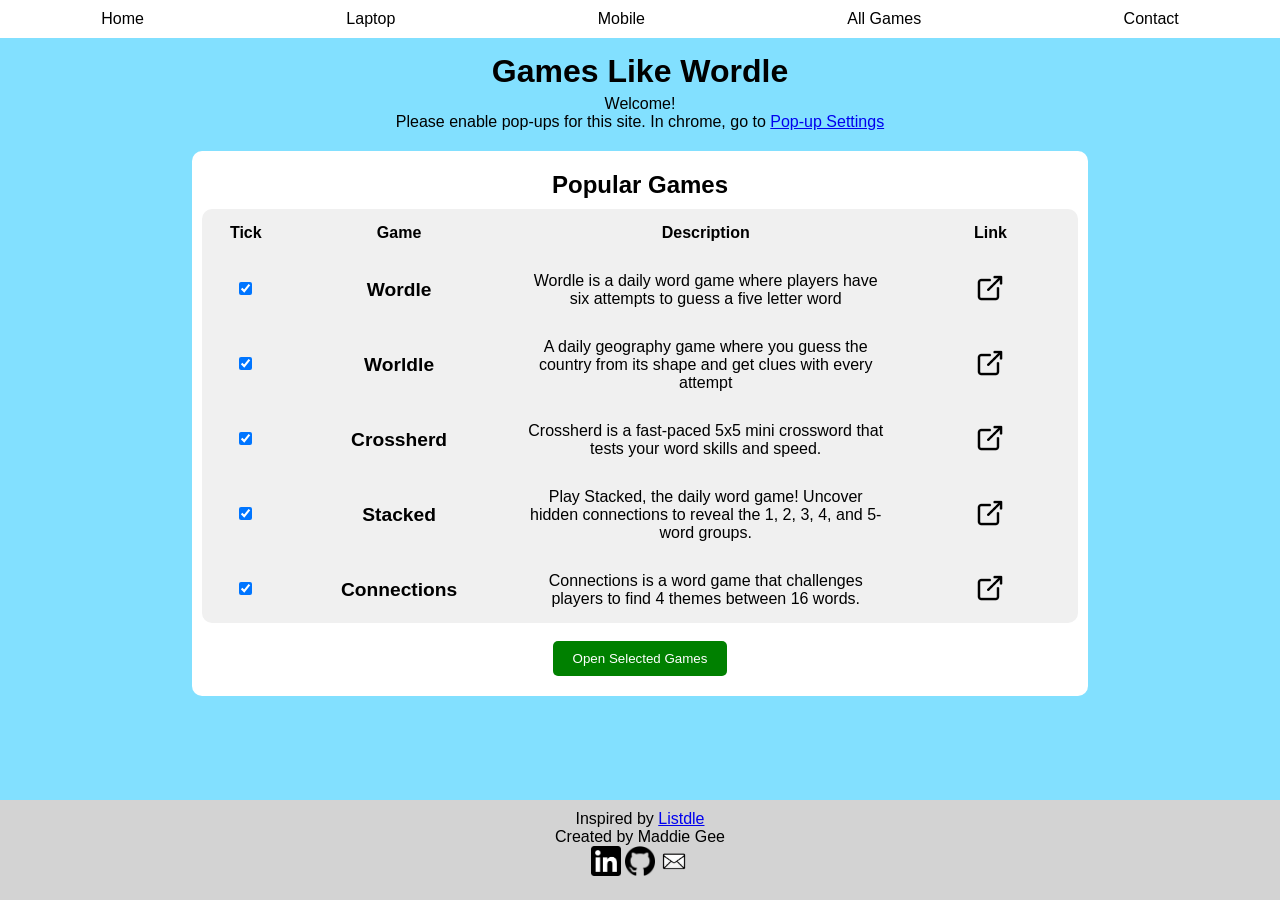
<file: index.html>
<!DOCTYPE html>
<html lang="en">
    <head>
        <title>Games Like Wordle</title>
        <link rel="stylesheet" href="./styles.css">
        <link rel="icon" type="image/x-icon" href="assets/dice.png">
        <script defer src="./scripts/navbar.js"></script>
        <script defer src="./scripts/footer.js"></script>
    </head>
    <body>
        <div class="top-info">
            <h1>Games Like Wordle</h1>
            <p>Welcome!</p>
            <p>Please enable pop-ups for this site. In chrome, go to <a href="chrome://settings/content/popups" target="_blank">Pop-up Settings</a></p>
        </div>
        
        <div class="container">
        <h2>Popular Games</h2>
            <form>
                <table id="gamesTable" style="width:100%">
                    <tr>
                        <th style="width:10%">Tick</th>
                        <th style="width:25%">Game</th>
                        <th style="width:45%">Description</th>
                        <th style="width:20%">Link</th>
                    </tr>
                    <tr>
                        <td><input type="checkbox" id="wordle" checked></td>
                        <td class="gameName">Wordle</td>
                        <td>Wordle is a daily word game where players have six attempts to guess a five letter word</td>
                        <td>
                            <a target="_blank">
                                <img src="./assets/pop_out_icon.png" width="30">
                            </a>
                        </td>
                    </tr>
                    <tr>
                        <td><input type="checkbox" id="worldle" checked></td>
                        <td class="gameName">Worldle</td>
                        <td>A daily geography game where you guess the country from its shape and get clues with every attempt</td>
                        <td>
                            <a target="_blank">
                                <img src="./assets/pop_out_icon.png" width="30">
                            </a>
                        </td>
                    </tr>
                    <tr>
                        <td><input type="checkbox" id="crossherd" checked></td>
                        <td class="gameName">Crossherd</td>
                        <td>Crossherd is a fast-paced 5x5 mini crossword that tests your word skills and speed.</td>
                        <td>
                            <a target="_blank">
                                <img src="./assets/pop_out_icon.png" width="30">
                            </a>
                        </td>
                    </tr>
                    <tr>
                        <td><input type="checkbox" id="stacked" checked></td>
                        <td class="gameName">Stacked</td>
                        <td>Play Stacked, the daily word game! Uncover hidden connections to reveal the 1, 2, 3, 4, and 5-word groups.</td>
                        <td>
                            <a target="_blank">
                                <img src="./assets/pop_out_icon.png" width="30">
                            </a>
                        </td>
                    </tr>
                    <tr>
                        <td><input type="checkbox" id="connections" checked></td>
                        <td class="gameName">Connections</td>
                        <td>Connections is a word game that challenges players to find 4 themes between 16 words.</td>
                        <td>
                            <a target="_blank">
                                <img src="./assets/pop_out_icon.png" width="30">
                            </a>
                        </td>
                    </tr>
                </table>
                <br>
                <input type="submit" value="Open Selected Games" id="submitBtn">
            </form>
        </div>
        <br>
    </body>
    <script src="./scripts/main.js"></script>
</html>
</file>
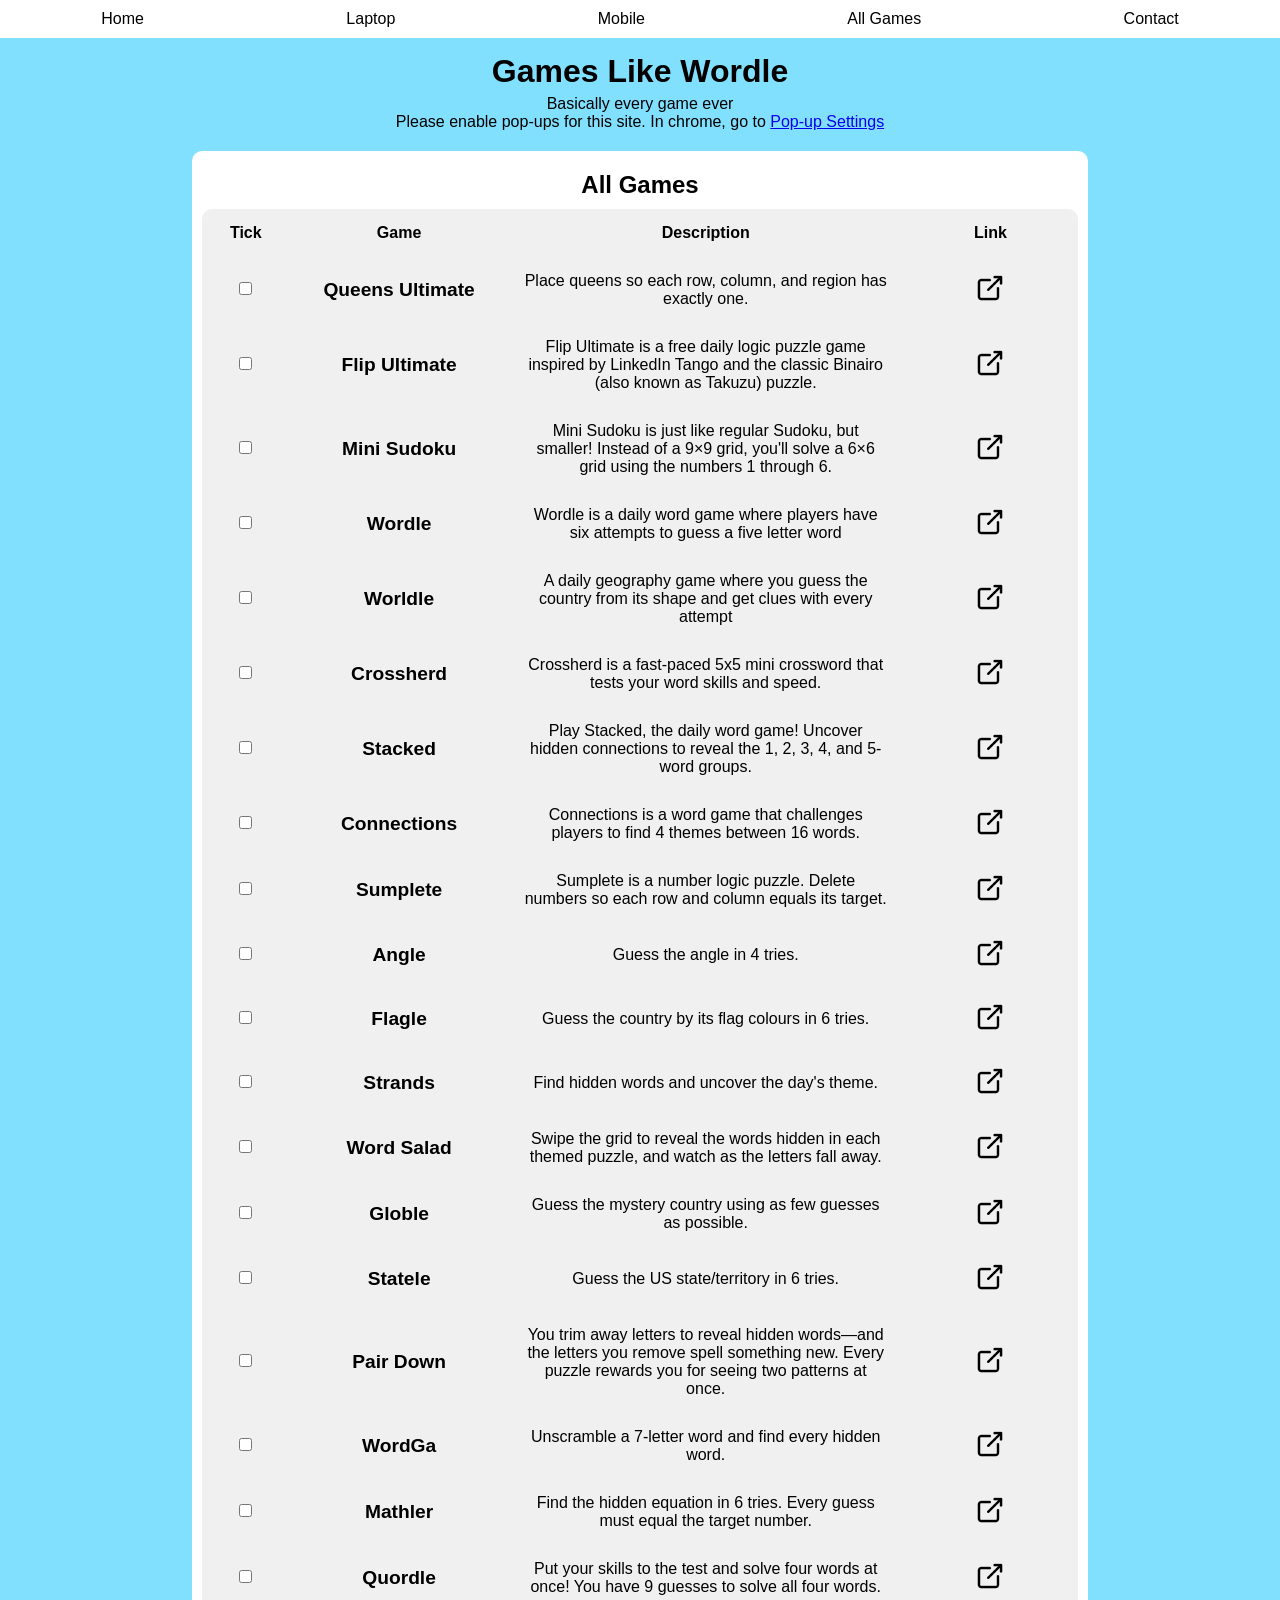
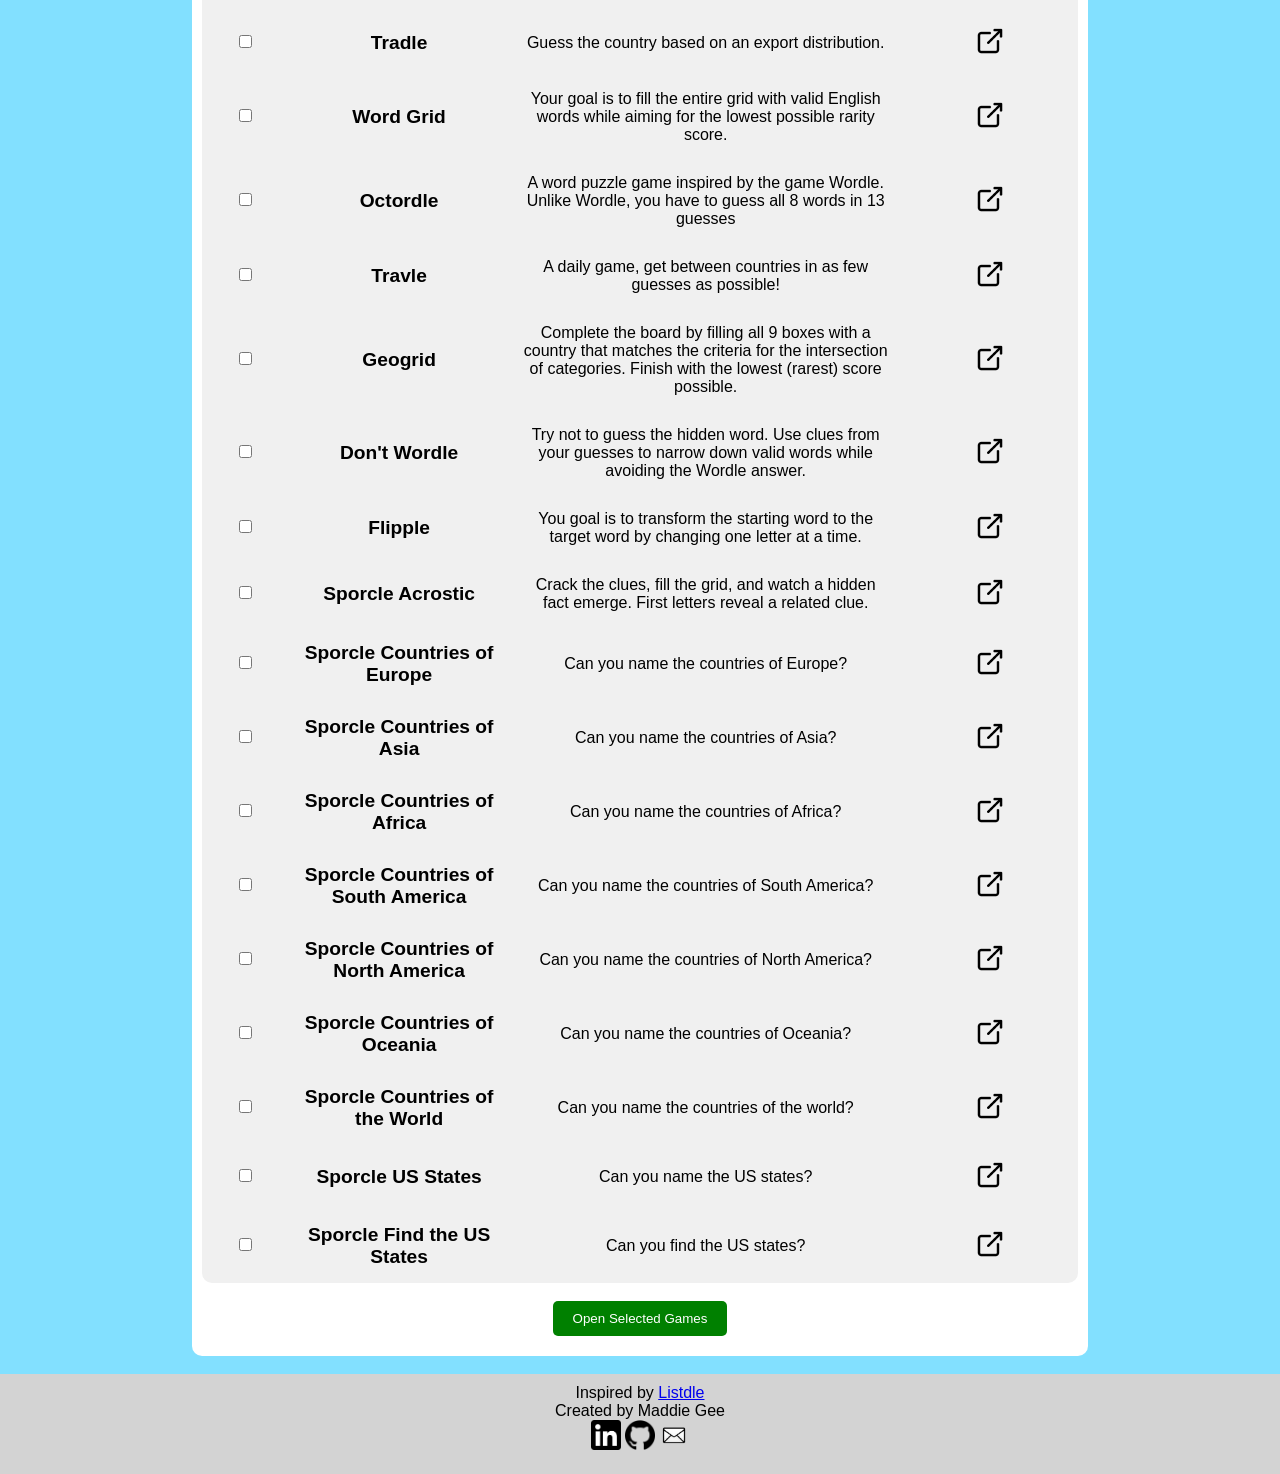
<file: allGames.html>
<!DOCTYPE html>
<html lang="en">
    <head>
        <title>Games Like Wordle</title>
        <link rel="stylesheet" href="./styles.css">
        <link rel="icon" type="image/x-icon" href="assets/dice.png">
        <script defer src="./scripts/navbar.js"></script>
        <script defer src="./scripts/footer.js"></script>
    </head>
    <body>
        <div class="top-info">
            <h1>Games Like Wordle</h1>
            <p>Basically every game ever</p>
            <p>Please enable pop-ups for this site. In chrome, go to <a href="chrome://settings/content/popups" target="_blank">Pop-up Settings</a></p>
        </div>

        <div class="container">
        <h2>All Games</h2>
            <form>
                <table id="gamesTable" style="width:100%">
                    <tr>
                        <th style="width:10%">Tick</th>
                        <th style="width:25%">Game</th>
                        <th style="width:45%">Description</th>
                        <th style="width:20%">Link</th>
                    </tr>
                    <tr>
                        <td><input type="checkbox" id="queens"></td>
                        <td class="gameName">Queens Ultimate</td>
                        <td>Place queens so each row, column, and region has exactly one.</td>
                        <td>
                            <a target="_blank">
                                <img src="./assets/pop_out_icon.png" width="30">
                            </a>
                        </td>
                    </tr>
                    <tr>
                        <td><input type="checkbox" id="flip"></td>
                        <td class="gameName">Flip Ultimate</td>
                        <td>Flip Ultimate is a free daily logic puzzle game inspired by LinkedIn Tango and the classic Binairo (also known as Takuzu) puzzle.</td>
                        <td>
                            <a target="_blank">
                                <img src="./assets/pop_out_icon.png" width="30">
                            </a>
                        </td>
                    </tr>
                    <tr>
                        <td><input type="checkbox" id="mini-sudoku"></td>
                        <td class="gameName">Mini Sudoku</td>
                        <td>Mini Sudoku is just like regular Sudoku, but smaller! Instead of a 9×9 grid, you'll solve a 6×6 grid using the numbers 1 through 6.</td>
                        <td>
                            <a target="_blank">
                                <img src="./assets/pop_out_icon.png" width="30">
                            </a>
                        </td>
                    </tr>
                    <tr>
                        <td><input type="checkbox" id="wordle"></td>
                        <td class="gameName">Wordle</td>
                        <td>Wordle is a daily word game where players have six attempts to guess a five letter word</td>
                        <td>
                            <a target="_blank">
                                <img src="./assets/pop_out_icon.png" width="30">
                            </a>
                        </td>
                    </tr>
                    <tr>
                        <td><input type="checkbox" id="worldle"></td>
                        <td class="gameName">Worldle</td>
                        <td>A daily geography game where you guess the country from its shape and get clues with every attempt</td>
                        <td>
                            <a target="_blank">
                                <img src="./assets/pop_out_icon.png" width="30">
                            </a>
                        </td>
                    </tr>
                    <tr>
                        <td><input type="checkbox" id="crossherd"></td>
                        <td class="gameName">Crossherd</td>
                        <td>Crossherd is a fast-paced 5x5 mini crossword that tests your word skills and speed.</td>
                        <td>
                            <a target="_blank">
                                <img src="./assets/pop_out_icon.png" width="30">
                            </a>
                        </td>
                    </tr>
                    <tr>
                        <td><input type="checkbox" id="stacked"></td>
                        <td class="gameName">Stacked</td>
                        <td>Play Stacked, the daily word game! Uncover hidden connections to reveal the 1, 2, 3, 4, and 5-word groups.</td>
                        <td>
                            <a target="_blank">
                                <img src="./assets/pop_out_icon.png" width="30">
                            </a>
                        </td>
                    </tr>
                    <tr>
                        <td><input type="checkbox" id="connections"></td>
                        <td class="gameName">Connections</td>
                        <td>Connections is a word game that challenges players to find 4 themes between 16 words.</td>
                        <td>
                            <a target="_blank">
                                <img src="./assets/pop_out_icon.png" width="30">
                            </a>
                        </td>
                    </tr>
                    <tr>
                        <td><input type="checkbox" id="sumplete"></td>
                        <td class="gameName">Sumplete</td>
                        <td>Sumplete is a number logic puzzle. Delete numbers so each row and column equals its target.</td>
                        <td>
                            <a target="_blank">
                                <img src="./assets/pop_out_icon.png" width="30">
                            </a>
                        </td>
                    </tr>
                    <tr>
                        <td><input type="checkbox" id="angle"></td>
                        <td class="gameName">Angle</td>
                        <td>Guess the angle in 4 tries.</td>
                        <td>
                            <a target="_blank">
                                <img src="./assets/pop_out_icon.png" width="30">
                            </a>
                        </td>
                    </tr>
                    <tr>
                        <td><input type="checkbox" id="flagle"></td>
                        <td class="gameName">Flagle</td>
                        <td>Guess the country by its flag colours in 6 tries.</td>
                        <td>
                            <a target="_blank">
                                <img src="./assets/pop_out_icon.png" width="30">
                            </a>
                        </td>
                    </tr>
                    <tr>
                        <td><input type="checkbox" id="strands"></td>
                        <td class="gameName">Strands</td>
                        <td>Find hidden words and uncover the day's theme.</td>
                        <td>
                            <a target="_blank">
                                <img src="./assets/pop_out_icon.png" width="30">
                            </a>
                        </td>
                    </tr>
                    <tr>
                        <td><input type="checkbox" id="word-salad"></td>
                        <td class="gameName">Word Salad</td>
                        <td>Swipe the grid to reveal the words hidden in each themed puzzle, and watch as the letters fall away.</td>
                        <td>
                            <a target="_blank">
                                <img src="./assets/pop_out_icon.png" width="30">
                            </a>
                        </td>
                    </tr>
                    <tr>
                        <td><input type="checkbox" id="globle"></td>
                        <td class="gameName">Globle</td>
                        <td>Guess the mystery country using as few guesses as possible.</td>
                        <td>
                            <a target="_blank">
                                <img src="./assets/pop_out_icon.png" width="30">
                            </a>
                        </td>
                    </tr>
                    <tr>
                        <td><input type="checkbox" id="statele"></td>
                        <td class="gameName">Statele</td>
                        <td>Guess the US state/territory in 6 tries.</td>
                        <td>
                            <a target="_blank">
                                <img src="./assets/pop_out_icon.png" width="30">
                            </a>
                        </td>
                    </tr>
                    <tr>
                        <td><input type="checkbox" id="pair-down"></td>
                        <td class="gameName">Pair Down</td>
                        <td>You trim away letters to reveal hidden words—and the letters you remove spell something new. Every puzzle rewards you for seeing two patterns at once.</td>
                        <td>
                            <a target="_blank">
                                <img src="./assets/pop_out_icon.png" width="30">
                            </a>
                        </td>
                    </tr>
                    <tr>
                        <td><input type="checkbox" id="wordga"></td>
                        <td class="gameName">WordGa</td>
                        <td>Unscramble a 7-letter word and find every hidden word.</td>
                        <td>
                            <a target="_blank">
                                <img src="./assets/pop_out_icon.png" width="30">
                            </a>
                        </td>
                    </tr>
                    <tr>
                        <td><input type="checkbox" id="mathler"></td>
                        <td class="gameName">Mathler</td>
                        <td>Find the hidden equation in 6 tries. Every guess must equal the target number.</td>
                        <td>
                            <a target="_blank">
                                <img src="./assets/pop_out_icon.png" width="30">
                            </a>
                        </td>
                    </tr>
                    <tr>
                        <td><input type="checkbox" id="quordle"></td>
                        <td class="gameName">Quordle</td>
                        <td>Put your skills to the test and solve four words at once! You have 9 guesses to solve all four words.</td>
                        <td>
                            <a target="_blank">
                                <img src="./assets/pop_out_icon.png" width="30">
                            </a>
                        </td>
                    </tr>
                    <tr>
                        <td><input type="checkbox" id="tradle"></td>
                        <td class="gameName">Tradle</td>
                        <td>Guess the country based on an export distribution.</td>
                        <td>
                            <a target="_blank">
                                <img src="./assets/pop_out_icon.png" width="30">
                            </a>
                        </td>
                    </tr>
                    <tr>
                        <td><input type="checkbox" id="word-grid"></td>
                        <td class="gameName">Word Grid</td>
                        <td>Your goal is to fill the entire grid with valid English words while aiming for the lowest possible rarity score.</td>
                        <td>
                            <a target="_blank">
                                <img src="./assets/pop_out_icon.png" width="30">
                            </a>
                        </td>
                    </tr>
                    <tr>
                        <td><input type="checkbox" id="octordle"></td>
                        <td class="gameName">Octordle</td>
                        <td>A word puzzle game inspired by the game Wordle. Unlike Wordle, you have to guess all 8 words in 13 guesses</td>
                        <td>
                            <a target="_blank">
                                <img src="./assets/pop_out_icon.png" width="30">
                            </a>
                        </td>
                    </tr>
                    <tr>
                        <td><input type="checkbox" id="travle"></td>
                        <td class="gameName">Travle</td>
                        <td>A daily game, get between countries in as few guesses as possible!</td>
                        <td>
                            <a target="_blank">
                                <img src="./assets/pop_out_icon.png" width="30">
                            </a>
                        </td>
                    </tr>
                    <tr>
                        <td><input type="checkbox" id="geogrid"></td>
                        <td class="gameName">Geogrid</td>
                        <td>Complete the board by filling all 9 boxes with a country that matches the criteria for the intersection of categories. Finish with the lowest (rarest) score possible.</td>
                        <td>
                            <a target="_blank">
                                <img src="./assets/pop_out_icon.png" width="30">
                            </a>
                        </td>
                    </tr>
                    <tr>
                        <td><input type="checkbox" id="dont-wordle"></td>
                        <td class="gameName">Don't Wordle</td>
                        <td>Try not to guess the hidden word. Use clues from your guesses to narrow down valid words while avoiding the Wordle answer.</td>
                        <td>
                            <a target="_blank">
                                <img src="./assets/pop_out_icon.png" width="30">
                            </a>
                        </td>
                    </tr>
                    <tr>
                        <td><input type="checkbox" id="flipple"></td>
                        <td class="gameName">Flipple</td>
                        <td>You goal is to transform the starting word to the target word by changing one letter at a time.</td>
                        <td>
                            <a target="_blank">
                                <img src="./assets/pop_out_icon.png" width="30">
                            </a>
                        </td>
                    </tr>
                    <tr>
                        <td><input type="checkbox" id="s-acrostic"></td>
                        <td class="gameName">Sporcle Acrostic</td>
                        <td>Crack the clues, fill the grid, and watch a hidden fact emerge. First letters reveal a related clue.</td>
                        <td>
                            <a target="_blank">
                                <img src="./assets/pop_out_icon.png" width="30">
                            </a>
                        </td>
                    </tr>
                    <tr>
                        <td><input type="checkbox" id="s-europe"></td>
                        <td class="gameName">Sporcle Countries of Europe</td>
                        <td>Can you name the countries of Europe?</td>
                        <td>
                            <a target="_blank">
                                <img src="./assets/pop_out_icon.png" width="30">
                            </a>
                        </td>
                    </tr>
                    <tr>
                        <td><input type="checkbox" id="s-asia"></td>
                        <td class="gameName">Sporcle Countries of Asia</td>
                        <td>Can you name the countries of Asia?</td>
                        <td>
                            <a target="_blank">
                                <img src="./assets/pop_out_icon.png" width="30">
                            </a>
                        </td>
                    </tr>
                    <tr>
                        <td><input type="checkbox" id="s-africa"></td>
                        <td class="gameName">Sporcle Countries of Africa</td>
                        <td>Can you name the countries of Africa?</td>
                        <td>
                            <a target="_blank">
                                <img src="./assets/pop_out_icon.png" width="30">
                            </a>
                        </td>
                    </tr>
                    <tr>
                        <td><input type="checkbox" id="s-south-america"></td>
                        <td class="gameName">Sporcle Countries of South America</td>
                        <td>Can you name the countries of South America?</td>
                        <td>
                            <a target="_blank">
                                <img src="./assets/pop_out_icon.png" width="30">
                            </a>
                        </td>
                    </tr>
                    <tr>
                        <td><input type="checkbox" id="s-north-america"></td>
                        <td class="gameName">Sporcle Countries of North America</td>
                        <td>Can you name the countries of North America?</td>
                        <td>
                            <a target="_blank">
                                <img src="./assets/pop_out_icon.png" width="30">
                            </a>
                        </td>
                    </tr>
                    <tr>
                        <td><input type="checkbox" id="s-oceania"></td>
                        <td class="gameName">Sporcle Countries of Oceania</td>
                        <td>Can you name the countries of Oceania?</td>
                        <td>
                            <a target="_blank">
                                <img src="./assets/pop_out_icon.png" width="30">
                            </a>
                        </td>
                    </tr>
                    <tr>
                        <td><input type="checkbox" id="s-world"></td>
                        <td class="gameName">Sporcle Countries of the World</td>
                        <td>Can you name the countries of the world?</td>
                        <td>
                            <a target="_blank">
                                <img src="./assets/pop_out_icon.png" width="30">
                            </a>
                        </td>
                    </tr>
                    <tr>
                        <td><input type="checkbox" id="s-us"></td>
                        <td class="gameName">Sporcle US States</td>
                        <td>Can you name the US states?</td>
                        <td>
                            <a target="_blank">
                                <img src="./assets/pop_out_icon.png" width="30">
                            </a>
                        </td>
                    </tr>
                    <tr>
                        <td><input type="checkbox" id="s-find-us"></td>
                        <td class="gameName">Sporcle Find the US States</td>
                        <td>Can you find the US states?</td>
                        <td>
                            <a target="_blank">
                                <img src="./assets/pop_out_icon.png" width="30">
                            </a>
                        </td>
                    </tr>
                </table>
                <br>
                <input type="submit" value="Open Selected Games" id="submitBtn">
            </form>
        
        </div>

        <br>
    </body>
    <script src="./scripts/main.js"></script>
</html>
</file>
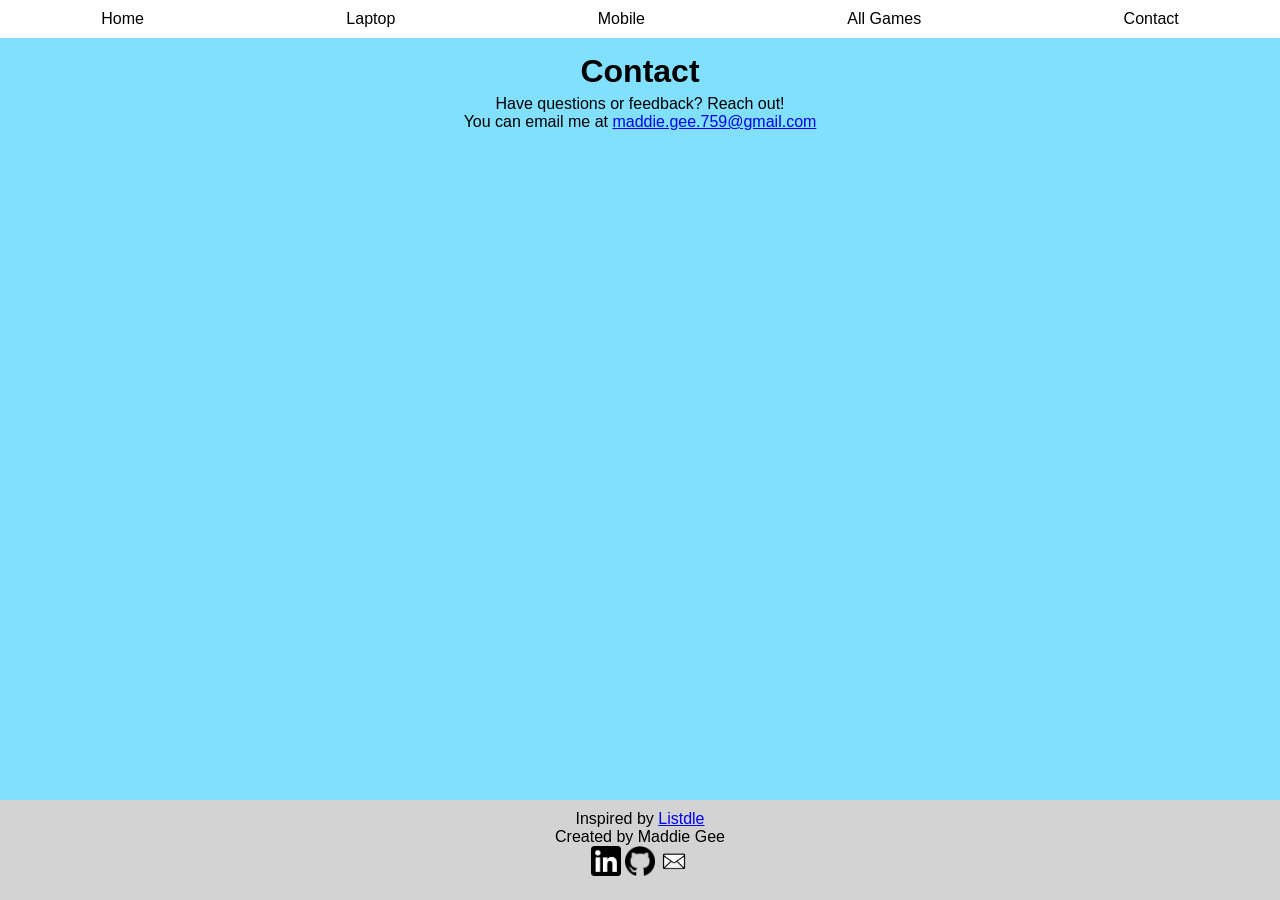
<file: contact.html>
<!DOCTYPE html>
<html lang="en">
    <head>
        <title>Games Like Wordle</title>
        <link rel="stylesheet" href="./styles.css">
        <link rel="icon" type="image/x-icon" href="assets/dice.png">
        <script defer src="./scripts/navbar.js"></script>
        <script defer src="./scripts/footer.js"></script>
    </head>
    <body>
        <div class="top-info">
            <h1>Contact</h1>
            <p>Have questions or feedback? Reach out!<br>
            You can email me at <a href="mailto:maddie.gee.759@gmail.com">maddie.gee.759@gmail.com</a></p>
        </div>
    </body>
</html>
</file>
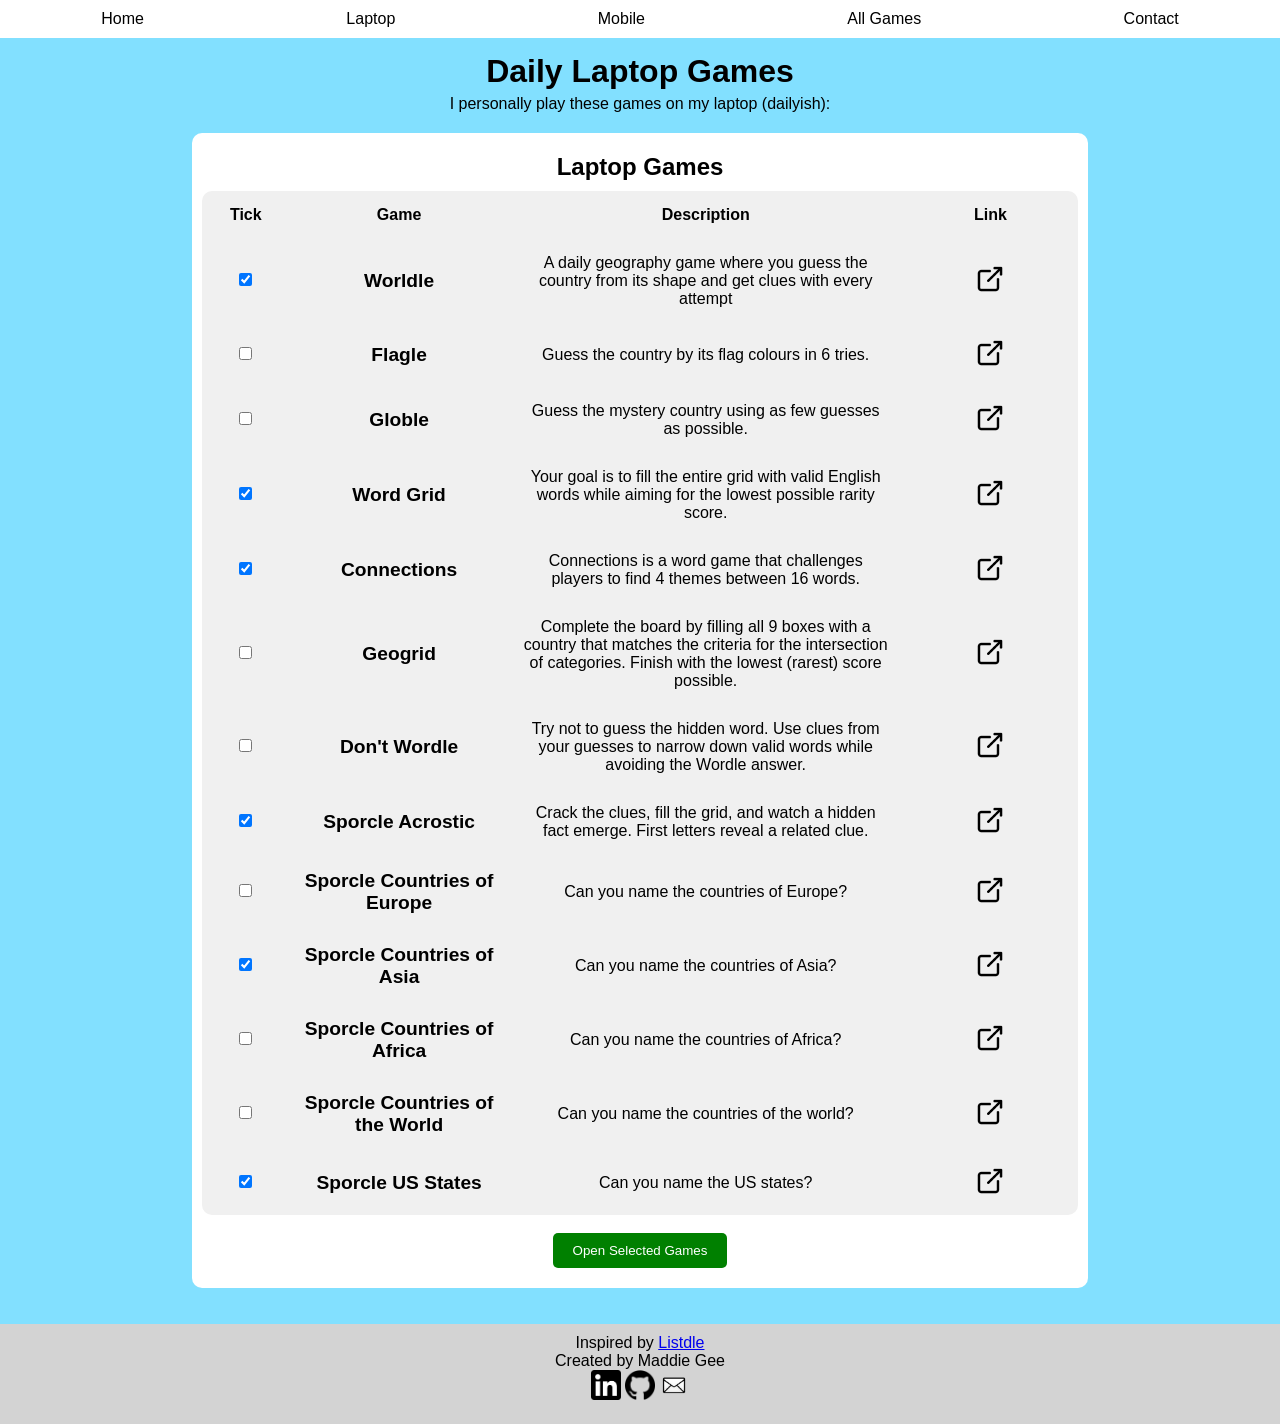
<file: dailyLaptopGames.html>
<!DOCTYPE html>
<html lang="en">
    <head>
        <title>Games Like Wordle</title>
        <link rel="stylesheet" href="./styles.css">
        <link rel="icon" type="image/x-icon" href="assets/dice.png">
        <script defer src="./scripts/navbar.js"></script>
        <script defer src="./scripts/footer.js"></script>
    </head>
    <body>
        <div class="top-info">
        <h1>Daily Laptop Games</h1>
        <p>I personally play these games on my laptop (dailyish):</p>
        </div>
        <div class="container">
        <h2>Laptop Games</h2>
            <form>
                <table id="gamesTable" style="width:100%">
                    <tr>
                        <th style="width:10%">Tick</th>
                        <th style="width:25%">Game</th>
                        <th style="width:45%">Description</th>
                        <th style="width:20%">Link</th>
                    </tr>
                    <tr>
                        <td><input type="checkbox" id="worldle" checked></td>
                        <td class="gameName">Worldle</td>
                        <td>A daily geography game where you guess the country from its shape and get clues with every attempt</td>
                        <td>
                            <a target="_blank">
                                <img src="./assets/pop_out_icon.png" width="30">
                            </a>
                        </td>
                    </tr>
                    <tr>
                        <td><input type="checkbox" id="flagle"></td>
                        <td class="gameName">Flagle</td>
                        <td>Guess the country by its flag colours in 6 tries.</td>
                        <td>
                            <a target="_blank">
                                <img src="./assets/pop_out_icon.png" width="30">
                            </a>
                        </td>
                    </tr>
                    <tr>
                        <td><input type="checkbox" id="globle"></td>
                        <td class="gameName">Globle</td>
                        <td>Guess the mystery country using as few guesses as possible.</td>
                        <td>
                            <a target="_blank">
                                <img src="./assets/pop_out_icon.png" width="30">
                            </a>
                        </td>
                    </tr>
                    <tr>
                        <td><input type="checkbox" id="word-grid" checked></td>
                        <td class="gameName">Word Grid</td>
                        <td>Your goal is to fill the entire grid with valid English words while aiming for the lowest possible rarity score.</td>
                        <td>
                            <a target="_blank">
                                <img src="./assets/pop_out_icon.png" width="30">
                            </a>
                        </td>
                    </tr>
                    <tr>
                        <td><input type="checkbox" id="connections" checked></td>
                        <td class="gameName">Connections</td>
                        <td>Connections is a word game that challenges players to find 4 themes between 16 words.</td>
                        <td>
                            <a target="_blank">
                                <img src="./assets/pop_out_icon.png" width="30">
                            </a>
                        </td>
                    </tr>
                    <tr>
                        <td><input type="checkbox" id="geogrid"></td>
                        <td class="gameName">Geogrid</td>
                        <td>Complete the board by filling all 9 boxes with a country that matches the criteria for the intersection of categories. Finish with the lowest (rarest) score possible.</td>
                        <td>
                            <a target="_blank">
                                <img src="./assets/pop_out_icon.png" width="30">
                            </a>
                        </td>
                    </tr>
                    <tr>
                        <td><input type="checkbox" id="dont-wordle"></td>
                        <td class="gameName">Don't Wordle</td>
                        <td>Try not to guess the hidden word. Use clues from your guesses to narrow down valid words while avoiding the Wordle answer.</td>
                        <td>
                            <a target="_blank">
                                <img src="./assets/pop_out_icon.png" width="30">
                            </a>
                        </td>
                    </tr>
                    <tr>
                        <td><input type="checkbox" id="s-acrostic" checked></td>
                        <td class="gameName">Sporcle Acrostic</td>
                        <td>Crack the clues, fill the grid, and watch a hidden fact emerge. First letters reveal a related clue.</td>
                        <td>
                            <a target="_blank">
                                <img src="./assets/pop_out_icon.png" width="30">
                            </a>
                        </td>
                    </tr>
                    <tr>
                        <td><input type="checkbox" id="s-europe"></td>
                        <td class="gameName">Sporcle Countries of Europe</td>
                        <td>Can you name the countries of Europe?</td>
                        <td>
                            <a target="_blank">
                                <img src="./assets/pop_out_icon.png" width="30">
                            </a>
                        </td>
                    </tr>
                    <tr>
                        <td><input type="checkbox" id="s-asia" checked></td>
                        <td class="gameName">Sporcle Countries of Asia</td>
                        <td>Can you name the countries of Asia?</td>
                        <td>
                            <a target="_blank">
                                <img src="./assets/pop_out_icon.png" width="30">
                            </a>
                        </td>
                    </tr>
                    <tr>
                        <td><input type="checkbox" id="s-africa"></td>
                        <td class="gameName">Sporcle Countries of Africa</td>
                        <td>Can you name the countries of Africa?</td>
                        <td>
                            <a target="_blank">
                                <img src="./assets/pop_out_icon.png" width="30">
                            </a>
                        </td>
                    </tr>
                    <tr>
                        <td><input type="checkbox" id="s-world"></td>
                        <td class="gameName">Sporcle Countries of the World</td>
                        <td>Can you name the countries of the world?</td>
                        <td>
                            <a target="_blank">
                                <img src="./assets/pop_out_icon.png" width="30">
                            </a>
                        </td>
                    </tr>
                    <tr>
                        <td><input type="checkbox" id="s-us" checked></td>
                        <td class="gameName">Sporcle US States</td>
                        <td>Can you name the US states?</td>
                        <td>
                            <a target="_blank">
                                <img src="./assets/pop_out_icon.png" width="30">
                            </a>
                        </td>
                    </tr>
                </table>
                <br>
                <input type="submit" value="Open Selected Games" id="submitBtn">
            </form>
        </div>
        <br>
    <br>
    </body>
    <script src="./scripts/main.js"></script>
</html>
</file>
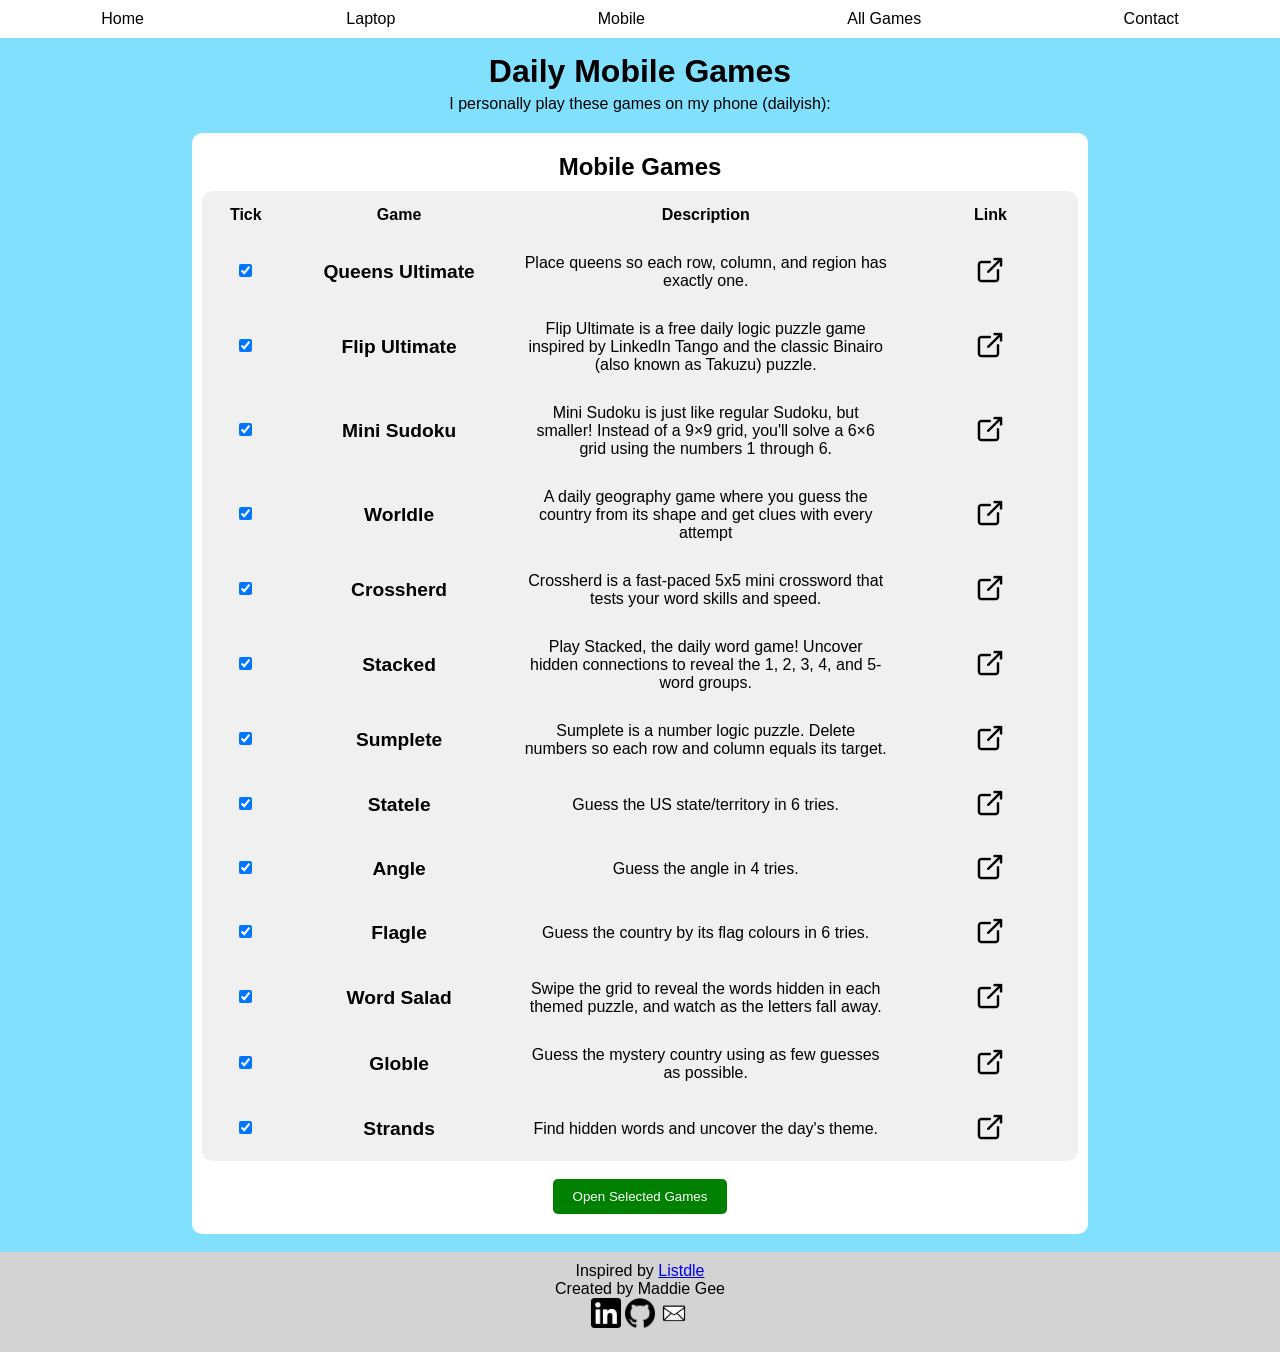
<file: dailyMobileGames.html>
<!DOCTYPE html>
<html lang="en">
    <head>
        <title>Games Like Wordle</title>
        <link rel="stylesheet" href="./styles.css">
        <link rel="icon" type="image/x-icon" href="assets/dice.png">
        <script defer src="./scripts/navbar.js"></script>
        <script defer src="./scripts/footer.js"></script>
    </head>
    <body>
        <div class="top-info">
        <h1>Daily Mobile Games</h1>
        <p>I personally play these games on my phone (dailyish):</p>
        </div>
    
        <div class="container">
        <h2>Mobile Games</h2>
            <form>
                <table id="gamesTable" style="width:100%">
                    <tr>
                        <th style="width:10%">Tick</th>
                        <th style="width:25%">Game</th>
                        <th style="width:45%">Description</th>
                        <th style="width:20%">Link</th>
                    </tr>
                    <tr>
                        <td><input type="checkbox" id="queens" checked></td>
                        <td class="gameName">Queens Ultimate</td>
                        <td>Place queens so each row, column, and region has exactly one.</td>
                        <td>
                            <a target="_blank">
                                <img src="./assets/pop_out_icon.png" width="30">
                            </a>
                        </td>
                    </tr>
                    <tr>
                        <td><input type="checkbox" id="flip" checked></td>
                        <td class="gameName">Flip Ultimate</td>
                        <td>Flip Ultimate is a free daily logic puzzle game inspired by LinkedIn Tango and the classic Binairo (also known as Takuzu) puzzle.</td>
                        <td>
                            <a target="_blank">
                                <img src="./assets/pop_out_icon.png" width="30">
                            </a>
                        </td>
                    </tr>
                    <tr>
                        <td><input type="checkbox" id="mini-sudoku" checked></td>
                        <td class="gameName">Mini Sudoku</td>
                        <td>Mini Sudoku is just like regular Sudoku, but smaller! Instead of a 9×9 grid, you'll solve a 6×6 grid using the numbers 1 through 6.</td>
                        <td>
                            <a target="_blank">
                                <img src="./assets/pop_out_icon.png" width="30">
                            </a>
                        </td>
                    </tr>
                    <tr>
                        <td><input type="checkbox" id="worldle" checked></td>
                        <td class="gameName">Worldle</td>
                        <td>A daily geography game where you guess the country from its shape and get clues with every attempt</td>
                        <td>
                            <a target="_blank">
                                <img src="./assets/pop_out_icon.png" width="30">
                            </a>
                        </td>
                    </tr>
                    <tr>
                        <td><input type="checkbox" id="crossherd" checked></td>
                        <td class="gameName">Crossherd</td>
                        <td>Crossherd is a fast-paced 5x5 mini crossword that tests your word skills and speed.</td>
                        <td>
                            <a target="_blank">
                                <img src="./assets/pop_out_icon.png" width="30">
                            </a>
                        </td>
                    </tr>
                    <tr>
                        <td><input type="checkbox" id="stacked" checked></td>
                        <td class="gameName">Stacked</td>
                        <td>Play Stacked, the daily word game! Uncover hidden connections to reveal the 1, 2, 3, 4, and 5-word groups.</td>
                        <td>
                            <a target="_blank">
                                <img src="./assets/pop_out_icon.png" width="30">
                            </a>
                        </td>
                    </tr>
                    <tr>
                        <td><input type="checkbox" id="sumplete" checked></td>
                        <td class="gameName">Sumplete</td>
                        <td>Sumplete is a number logic puzzle. Delete numbers so each row and column equals its target.</td>
                        <td>
                            <a target="_blank">
                                <img src="./assets/pop_out_icon.png" width="30">
                            </a>
                        </td>
                    </tr>
                    <tr>
                        <td><input type="checkbox" id="statele" checked></td>
                        <td class="gameName">Statele</td>
                        <td>Guess the US state/territory in 6 tries.</td>
                        <td>
                            <a target="_blank">
                                <img src="./assets/pop_out_icon.png" width="30">
                            </a>
                        </td>
                    </tr>
                    <tr>
                        <td><input type="checkbox" id="angle" checked></td>
                        <td class="gameName">Angle</td>
                        <td>Guess the angle in 4 tries.</td>
                        <td>
                            <a target="_blank">
                                <img src="./assets/pop_out_icon.png" width="30">
                            </a>
                        </td>
                    </tr>
                    <tr>
                        <td><input type="checkbox" id="flagle" checked></td>
                        <td class="gameName">Flagle</td>
                        <td>Guess the country by its flag colours in 6 tries.</td>
                        <td>
                            <a target="_blank">
                                <img src="./assets/pop_out_icon.png" width="30">
                            </a>
                        </td>
                    </tr>
                    <tr>
                        <td><input type="checkbox" id="word-salad" checked></td>
                        <td class="gameName">Word Salad</td>
                        <td>Swipe the grid to reveal the words hidden in each themed puzzle, and watch as the letters fall away.</td>
                        <td>
                            <a target="_blank">
                                <img src="./assets/pop_out_icon.png" width="30">
                            </a>
                        </td>
                    </tr>
                    <tr>
                        <td><input type="checkbox" id="globle" checked></td>
                        <td class="gameName">Globle</td>
                        <td>Guess the mystery country using as few guesses as possible.</td>
                        <td>
                            <a target="_blank">
                                <img src="./assets/pop_out_icon.png" width="30">
                            </a>
                        </td>
                    </tr>
                    <tr>
                        <td><input type="checkbox" id="strands" checked></td>
                        <td class="gameName">Strands</td>
                        <td>Find hidden words and uncover the day's theme.</td>
                        <td>
                            <a target="_blank">
                                <img src="./assets/pop_out_icon.png" width="30">
                            </a>
                        </td>
                    </tr>
                </table>
                <br>
                <input type="submit" value="Open Selected Games" id="submitBtn">
            </form>
        </div>
        <br>
    </body>
    <script src="./scripts/main.js"></script>
</html>
</file>
<file: styles.css>
body {
    background-color: var(--light-blue);
    display: flex;
    flex-direction: column;
    min-height: 100vh;
    font-family: Arial, Helvetica, sans-serif;
    text-align: center;
    align-items: center;
    margin: 0;
    width: 100%;
}

h1 {
    text-align: center;
    padding: 5px;
}

h2 {
    text-align: center;
    padding: 10px;
}

#gamesTable {
    margin: 0 auto;
    border-collapse: collapse;
    background-color: var(--cream);
    border-radius: 10px;
}

th, td {
    padding: 15px;
}

.gameName {
    font-weight: bold;
    font-size: 1.2em;
}

#submitBtn {
    padding: 10px 20px;
    border-radius: 5px;
    border: none;
    background-color: green;
    color: var(--white);
}

.container {
    background-color: var(--white);
    /*top left bottom right */
    padding: 10px 10px 20px 10px;
    width: 70%;
    border-radius: 10px;
    align-items: center;
    margin: 0 auto;
}

.top-info {
    /*top left bottom right */
    padding: 10px 10px 20px 10px;
    width: 70%;
    border-radius: 10px;
    align-items: center;
    margin: 0 auto;
}

.pop-out-btn {
    background-color: transparent;
    border: none;
}

.footer {
    background-color: lightgray;
    margin-top: auto;
    padding: 10px 10px 20px 10px;
    width: 100%;
}

.footer-icon {
    border: none;
    background-color: transparent;
}

*,
*::before,
*::after {
    box-sizing: border-box;
    margin: 0;
    padding: 0;
}

:root {
    --white: #fff;
    --light-grey: #e1e0e0;
    --dark-purple: #7c0e7c;
    --black: #000;
    --cream: #f0f0f0;
    --light-blue:#82E0FF;
}

.navbar {
    background-color: var(--white);
    width: 100%;
}

.navbar ul {
    display: flex;
    justify-content: space-around;
}

.navbar ul li {
    list-style: none;
    border-radius: 4px;
    position: relative;
}

.navbar ul li a {
    text-decoration: none;
    color: var(--black);
    padding: 10px;
    display: inline-block;
    width: 100%;
}

.navbar ul .nav-item a:hover {
    background-color: var(--light-grey);
    color: var(--white);
}
</file>
